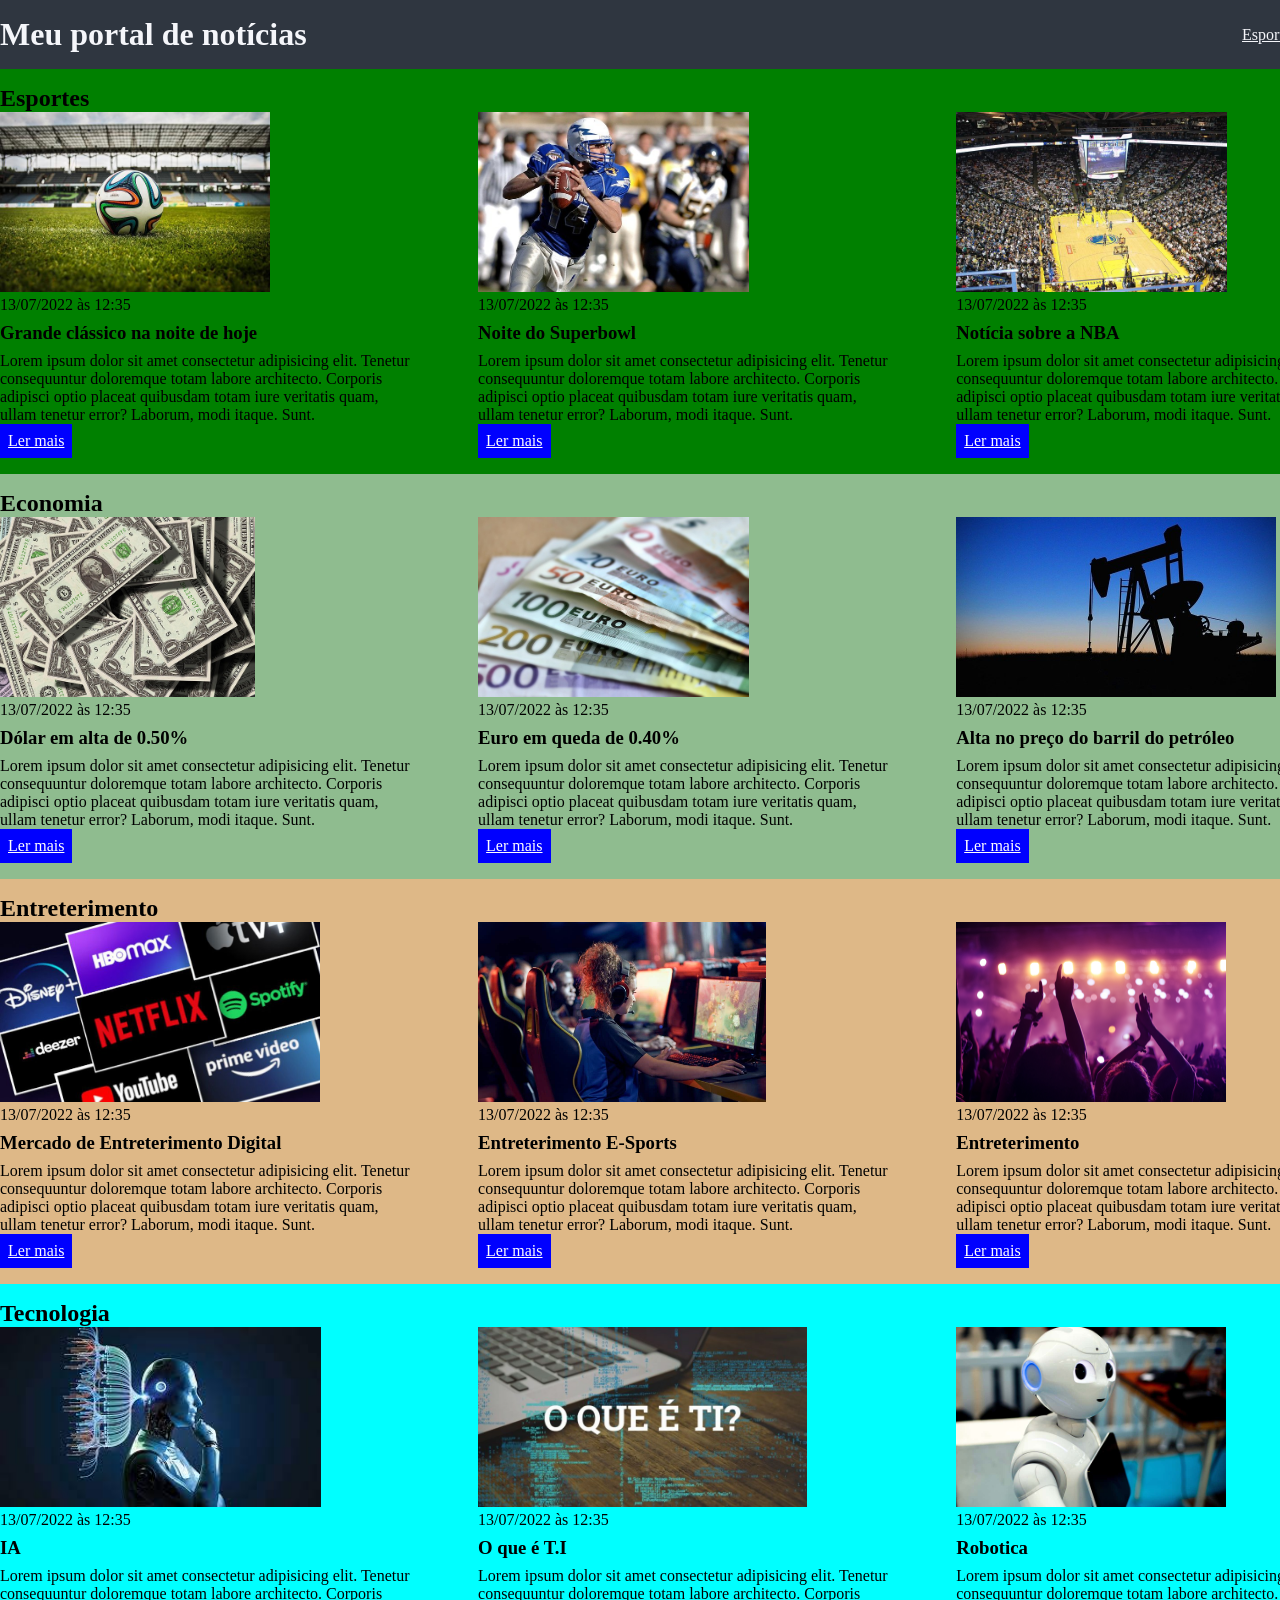
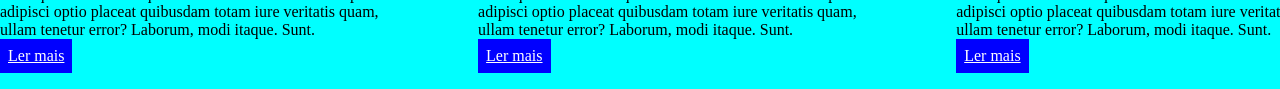
<file: html/index.html>
<!DOCTYPE html>
<html lang="pt-BR">

<head>
    <meta charset="UTF-8">
    <meta http-equiv="X-UA-Compatible" content="IE=edge">
    <meta name="viewport" content="width=device-width, initial-scale=1.0">
    <title>Meu portal de notícias</title>
    <link rel="stylesheet" href="./main.css" />
</head>

<body>
    <header>
        <div class="container">
            <h1>Meu portal de notícias</h1>
            <nav>
                <ul>
                    <li>
                        <a href="#sports" title="Ir para a seção de esportes">Esportes</a>
                    </li>
                    <li>
                        <a href="#economy" title="Ir para a seção de notícias">Economia</a>
                    </li>
                </ul>
            </nav>
        </div>
    </header>
    <section id="sports">
        <div class="container">
            <h2>Esportes</h2>
            <div class="articles">
                <div class="articles">
                    <article>
                        <img src="./imagens/futebol.jpg" alt="Bola de futebol no gramado" />
                        <header>
                            <time>13/07/2022 às 12:35</time>
                        </header>
                        <h3>Grande clássico na noite de hoje</h3>
                        <p>
                            Lorem ipsum dolor sit amet consectetur adipisicing elit. Tenetur consequuntur doloremque
                            totam labore architecto. Corporis adipisci optio placeat quibusdam totam iure veritatis
                            quam, ullam tenetur error? Laborum, modi itaque. Sunt.
                        </p>
                        <a href="#" title="Leia a notícia completa">Ler mais</a>
                    </article>
                    <article>
                        <img src="./imagens/futebol-americano.jpg"
                            alt="Jogador de futebol americano correndo com a bola na mão" />
                        <header>
                            <time>13/07/2022 às 12:35</time>
                        </header>
                        <h3>Noite do Superbowl</h3>
                        <p>
                            Lorem ipsum dolor sit amet consectetur adipisicing elit. Tenetur consequuntur doloremque
                            totam labore architecto. Corporis adipisci optio placeat quibusdam totam iure veritatis
                            quam, ullam tenetur error? Laborum, modi itaque. Sunt.
                        </p>
                        <a href="#" title="Leia a notícia completa">Ler mais</a>
                    </article>
                    <article>
                        <img src="./imagens/basquete.jpg" title="Vista aérea de uma quadra de basquete" />
                        <header>
                            <time>13/07/2022 às 12:35</time>
                        </header>
                        <h3>Notícia sobre a NBA</h3>
                        <p>
                            Lorem ipsum dolor sit amet consectetur adipisicing elit. Tenetur consequuntur doloremque
                            totam labore architecto. Corporis adipisci optio placeat quibusdam totam iure veritatis
                            quam, ullam tenetur error? Laborum, modi itaque. Sunt.
                        </p>
                        <a href="#" title="Leia a notícia completa">Ler mais</a>
                    </article>
                </div>
            </div>
        </div>
    </section>
    <section id="economy">
        <div class="container">
            <h2>Economia</h2>
            <div class="articles">
                <article>
                    <img src="./imagens/dolares.jpg" alt="Muitos dólares" />
                    <header>
                        <time>13/07/2022 às 12:35</time>
                    </header>
                    <h3>Dólar em alta de 0.50%</h3>
                    <p>
                        Lorem ipsum dolor sit amet consectetur adipisicing elit. Tenetur consequuntur doloremque totam
                        labore architecto. Corporis adipisci optio placeat quibusdam totam iure veritatis quam, ullam
                        tenetur error? Laborum, modi itaque. Sunt.
                    </p>
                    <a href="#" title="Leia a notícia completa">Ler mais</a>
                </article>
                <article>
                    <img src="./imagens/euro.jpg" alt="Várias notas de euro" />
                    <header>
                        <time>13/07/2022 às 12:35</time>
                    </header>
                    <h3>Euro em queda de 0.40%</h3>
                    <p>
                        Lorem ipsum dolor sit amet consectetur adipisicing elit. Tenetur consequuntur doloremque totam
                        labore architecto. Corporis adipisci optio placeat quibusdam totam iure veritatis quam, ullam
                        tenetur error? Laborum, modi itaque. Sunt.
                    </p>
                    <a href="#" title="Leia a notícia completa">Ler mais</a>
                </article>
                <article>
                    <img src="./imagens/petroleo.jpg" alt="Extração de petróleo" />
                    <header>
                        <time>13/07/2022 às 12:35</time>
                    </header>
                    <h3>Alta no preço do barril do petróleo</h3>
                    <p>
                        Lorem ipsum dolor sit amet consectetur adipisicing elit. Tenetur consequuntur doloremque totam
                        labore architecto. Corporis adipisci optio placeat quibusdam totam iure veritatis quam, ullam
                        tenetur error? Laborum, modi itaque. Sunt.
                    </p>
                    <a href="#" title="Leia a notícia completa">Ler mais</a>
                </article>
            </div>
        </div>
    </section>


    <section id="entreterimento">
        <div class="container">
            <h2>Entreterimento</h2>
            <div class="articles">
                <article>
                    <img src="imagens/i477341.jpeg" alt="Entreterimento" />
                    <header>
                        <time>13/07/2022 às 12:35</time>
                    </header>
                    <h3>Mercado de Entreterimento Digital</h3>
                    <p>
                        Lorem ipsum dolor sit amet consectetur adipisicing elit. Tenetur consequuntur doloremque totam
                        labore architecto. Corporis adipisci optio placeat quibusdam totam iure veritatis quam, ullam
                        tenetur error? Laborum, modi itaque. Sunt.
                    </p>
                    <a href="#" title="Leia a notícia completa">Ler mais</a>
                </article>
                <article>
                    <img src="imagens/e-sports-1080x675.jpeg" alt="E-sports" />
                    <header>
                        <time>13/07/2022 às 12:35</time>
                    </header>
                    <h3>Entreterimento E-Sports</h3>
                    <p>
                        Lorem ipsum dolor sit amet consectetur adipisicing elit. Tenetur consequuntur doloremque totam
                        labore architecto. Corporis adipisci optio placeat quibusdam totam iure veritatis quam, ullam
                        tenetur error? Laborum, modi itaque. Sunt.
                    </p>
                    <a href="#" title="Leia a notícia completa">Ler mais</a>
                </article>
                <article>
                    <img src="imagens/Entretenimento-2.jpg" alt="entrenterimento" />
                    <header>
                        <time>13/07/2022 às 12:35</time>
                    </header>
                    <h3>Entreterimento</h3>
                    <p>
                        Lorem ipsum dolor sit amet consectetur adipisicing elit. Tenetur consequuntur doloremque totam
                        labore architecto. Corporis adipisci optio placeat quibusdam totam iure veritatis quam, ullam
                        tenetur error? Laborum, modi itaque. Sunt.
                    </p>
                    <a href="#" title="Leia a notícia completa">Ler mais</a>
                </article>
            </div>
        </div>
    </section>

    <section id="tecnologia">
        <div class="container">
            <h2>Tecnologia</h2>
            <div class="articles">
                <article>
                    <img src="imagens/tec1.jpeg" alt="tec1" />
                    <header>
                        <time>13/07/2022 às 12:35</time>
                    </header>
                    <h3>IA</h3>
                    <p>
                        Lorem ipsum dolor sit amet consectetur adipisicing elit. Tenetur consequuntur doloremque totam
                        labore architecto. Corporis adipisci optio placeat quibusdam totam iure veritatis quam, ullam
                        tenetur error? Laborum, modi itaque. Sunt.
                    </p>
                    <a href="#" title="Leia a notícia completa">Ler mais</a>
                </article>
                <article>
                    <img src="imagens/tec2.jpg" alt="tec2" />
                    <header>
                        <time>13/07/2022 às 12:35</time>
                    </header>
                    <h3>O que é T.I</h3>
                    <p>
                        Lorem ipsum dolor sit amet consectetur adipisicing elit. Tenetur consequuntur doloremque totam
                        labore architecto. Corporis adipisci optio placeat quibusdam totam iure veritatis quam, ullam
                        tenetur error? Laborum, modi itaque. Sunt.
                    </p>
                    <a href="#" title="Leia a notícia completa">Ler mais</a>
                </article>
                <article>
                    <img src="imagens/tec3.jpg" alt="tec" />
                    <header>
                        <time>13/07/2022 às 12:35</time>
                    </header>
                    <h3>Robotica</h3>
                    <p>
                        Lorem ipsum dolor sit amet consectetur adipisicing elit. Tenetur consequuntur doloremque totam
                        labore architecto. Corporis adipisci optio placeat quibusdam totam iure veritatis quam, ullam
                        tenetur error? Laborum, modi itaque. Sunt.
                    </p>
                    <a href="#" title="Leia a notícia completa">Ler mais</a>
                </article>
            </div>
        </div>
    </section>
</body>

</html>
</file>
<file: html/main.css>
* {
        box-sizing: border-box;
        margin: 0;
        padding: 0;
    }

    body>header {
        background-color: #2f3640;
        padding: 16px 0;
        color: #f5f6fa
    }

    header .container {
        display: flex;
        align-items: center;
        justify-content: space-between;
    }

    header li {
        display: inline;

    }

    header li a {
        color: #f5f6fa;

    }


    .container {
        width: 1366px;
        margin: 0 auto;
    }

    .articles {
        display: flex;
        flex-wrap: wrap;
        justify-content: space-between;

    }

    .articles article img {
        height: 180px;

    }

    .articles article {
        width: 30%;
    }

    section {
        padding: 16px 0;
    }

    section h2 .articles article {
        margin-bottom: 16px;

    }

    .articles article h3 {
        margin-top: 8px;
        margin-bottom: 8px;
    }

    .articles article a {
        background-color: blue;
        color: #fff;
        padding: 8px;
        display: inline-block;
    }


    #tecnologia {
        background-color: aqua;

    }

    #entreterimento {
        background-color: burlywood;
    }

    #economy {
        background-color: darkseagreen;
    }

    #sports {
        background-color: green;
    }
</file>
